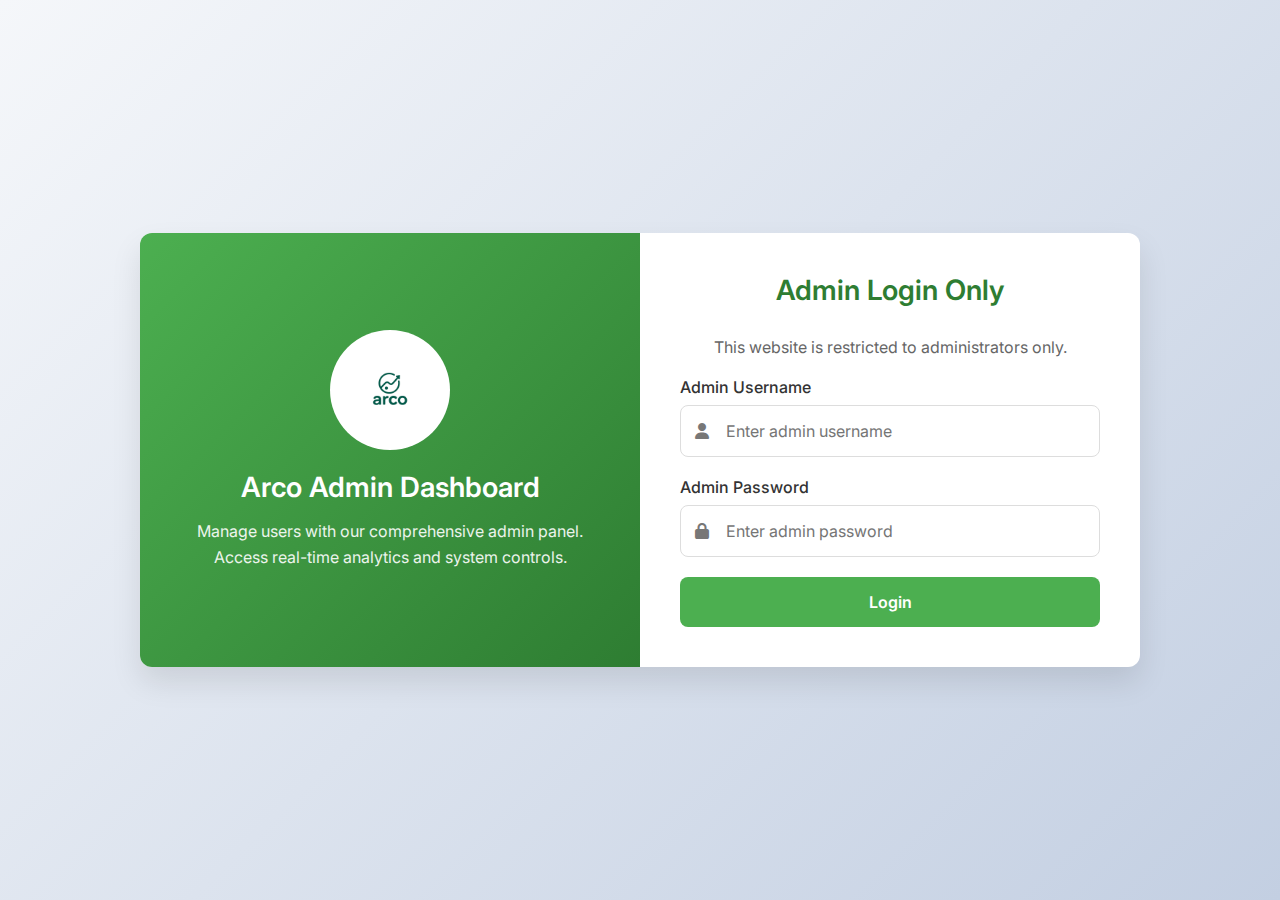
<file: arco_api/index.html>
<!DOCTYPE html>
<html lang="en">
<head>
    <meta charset="UTF-8">
    <meta name="viewport" content="width=device-width, initial-scale=1.0">
    <title>Arco - Admin Login</title>
    <link href="https://fonts.googleapis.com/css2?family=Inter:wght@300;400;500;600;700&display=swap" rel="stylesheet">
    <link rel="stylesheet" href="https://cdnjs.cloudflare.com/ajax/libs/font-awesome/6.4.0/css/all.min.css">
    <link rel="stylesheet" href="css/style.css">
</head>
<body>
<div class="container">
    <div class="left-panel">
        <div class="logo">
            <!-- Replaced the icon with your logo image -->
            <img src="image/logo.png" alt="Arco Logo" style="width: 70px; height: 70px;">
        </div>
        <h2>Arco Admin Dashboard</h2>
        <p>Manage users with our comprehensive admin panel. Access real-time analytics and system controls.</p>
    </div>

    <div class="right-panel">
        <!-- Login Form -->
        <div id="login-section">
            <h2>Admin Login Only</h2>
            <p style="color: #666; text-align: center; margin-bottom: 20px;">
                This website is restricted to administrators only.
            </p>

            <div id="alertBox" class="alert"></div>

            <form id="loginForm">
                <div class="form-group">
                    <label for="username">Admin Username</label>
                    <div class="input-with-icon">
                        <i class="fas fa-user"></i>
                        <input type="text" id="username" placeholder="Enter admin username" required>
                    </div>
                </div>

                <div class="form-group">
                    <label for="password">Admin Password</label>
                    <div class="input-with-icon">
                        <i class="fas fa-lock"></i>
                        <input type="password" id="password" placeholder="Enter admin password" required>
                    </div>
                </div>

                <button type="submit" class="login-btn">Login</button>
            </form>
        </div>

        <!-- 2FA Verification Section -->
        <div id="verification-section" style="display: none;">
            <div class="verification-container">
                <div class="verification-icon">
                    <i class="fas fa-shield-alt"></i>
                </div>
                <h2>Admin Security Verification</h2>
                <p id="emailMessage">Verification code sent to your admin email</p>

                <div id="verificationAlert" class="alert"></div>

                <form id="verificationForm">
                    <div class="code-inputs">
                        <input type="text" class="code-input" maxlength="1" required>
                        <input type="text" class="code-input" maxlength="1" required>
                        <input type="text" class="code-input" maxlength="1" required>
                        <input type="text" class="code-input" maxlength="1" required>
                        <input type="text" class="code-input" maxlength="1" required>
                        <input type="text" class="code-input" maxlength="1" required>
                    </div>

                    <div class="form-group">
                        <button type="submit" class="login-btn" id="verify-btn">Verify Code</button>
                    </div>

                    <div class="text-center">
                        <p>Didn't receive the code? <a href="#" class="link" id="resend-code">Resend Code</a></p>
                    </div>
                </form>
            </div>
        </div>

        <!-- CAPTCHA Section -->
        <div id="captcha-section" style="display: none;">
            <div class="verification-container">
                <div class="verification-icon captcha-icon">
                    <i class="fas fa-robot"></i>
                </div>
                <h2 class="captcha-title">Admin Security Verification</h2>
                <p class="captcha-subtitle">Please complete the security check to access admin dashboard</p>

                <div class="captcha-container">
                    <p>Select the correct code:</p>
                    <div class="captcha-code" id="captcha-display">1234</div>

                    <div class="captcha-options">
                        <div class="captcha-option">1234</div>
                        <div class="captcha-option">5678</div>
                        <div class="captcha-option">9012</div>
                    </div>
                </div>

                <div class="checkbox-container" id="robot-checkbox">
                    <input type="checkbox" id="not-robot">
                    <label for="not-robot">I'm not a robot</label>
                </div>

                <div class="form-group">
                    <button type="button" class="login-btn" id="verify-captcha-btn" disabled>Verify CAPTCHA</button>
                </div>
            </div>
        </div>
    </div>
</div>

<script src="js/script.js"></script>
</body>
</html>
</file>
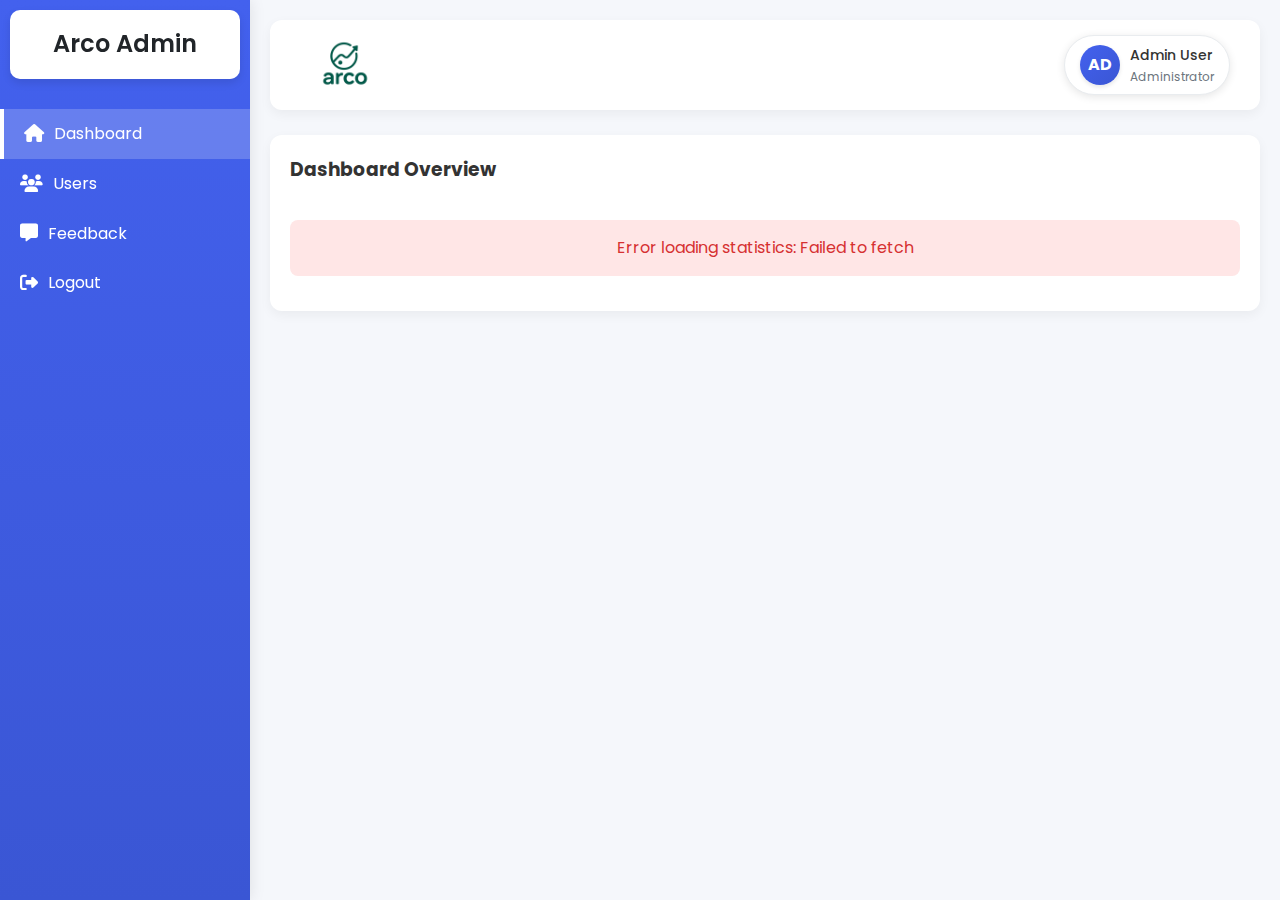
<file: arco_api/admin_dashboard.html>
<!DOCTYPE html>
<html lang="en">
<head>
    <meta charset="UTF-8">
    <meta name="viewport" content="width=device-width, initial-scale=1.0">
    <title>Admin Dashboard - Arco Admin</title>
    <link rel="stylesheet" href="https://cdnjs.cloudflare.com/ajax/libs/font-awesome/6.4.0/css/all.min.css">
    <link rel="stylesheet" href="https://fonts.googleapis.com/css2?family=Poppins:wght@300;400;500;600;700&display=swap">
    <link rel="stylesheet" href="css/dashboard.css">
</head>
<body>
<div class="container">
    <!-- Sidebar -->
    <div class="sidebar">
        <div class="sidebar-header">
            <h2>Arco Admin</h2>
        </div>
        <div class="sidebar-menu">
            <div class="menu-item active" data-page="dashboard">
                <i class="fas fa-home"></i>
                <span>Dashboard</span>
            </div>
            <div class="menu-item" data-page="users">
                <i class="fas fa-users"></i>
                <span>Users</span>
            </div>
            <div class="menu-item" data-page="feedback">
                <i class="fas fa-comment-alt"></i>
                <span>Feedback</span>
            </div>
            <div class="menu-item" id="logout-btn">
                <i class="fas fa-sign-out-alt"></i>
                <span>Logout</span>
            </div>
        </div>
    </div>

    <!-- Main Content -->
    <div class="main-content">
        <!-- Header -->
        <div class="header">
            <img src="image/logo.png" alt="Logo" class="header-logo">
            <div class="user-info">
                <div class="user-avatar">AD</div>
                <div>
                    <div style="font-weight: 500;" id="admin-name">Admin User</div>
                    <div style="font-size: 12px; color: var(--gray);">Administrator</div>
                </div>
            </div>
        </div>

        <!-- Page Content Container -->
        <div id="page-content">
            <!-- Dashboard Section (Default) -->
            <div class="page-section active" id="dashboard-section">
                <div class="dashboard-stats">
                    <h3>Dashboard Overview</h3>
                    <!-- Updated stats-grid with only feedback cards -->
                    <div class="stats-grid" id="stats-container">
                        <!-- Feedback Card -->
                        <div class="stat-card feedback">
                            <h4>Feedback</h4>
                            <div class="stat-value" id="total-feedback-count">0</div>
                            <div class="stat-label">Total Reviews</div>
                        </div>

                        <!-- New Unread Feedback Card -->
                        <div class="stat-card unread-feedback">
                            <h4>Unread Feedback</h4>
                            <div class="stat-value" id="unread-feedback-count">0</div>
                            <div class="stat-label">Requires Attention</div>
                        </div>
                    </div>
                </div>
            </div>

            <!-- Users Management Section -->
            <div class="page-section" id="users-section" style="display: none;">
                <div class="user-management">
                    <!-- Updated user-management-header without Refresh button -->
                    <div class="user-management-header">
                        <h3>User Management</h3>
                        <div style="display: flex; gap: 10px;">
                            <button class="filter-btn" id="filter-admin-btn" onclick="filterUsers('admin')">
                                <i class="fas fa-user-shield"></i> Admin
                            </button>
                            <button class="filter-btn" id="filter-user-btn" onclick="filterUsers('user')">
                                <i class="fas fa-user"></i> User
                            </button>
                            <button class="filter-btn" id="filter-archived-btn" onclick="filterUsers('archived')">
                                <i class="fas fa-archive"></i> Archived
                            </button>
                        </div>
                    </div>

                    <!-- Loading State -->
                    <div id="users-loading" class="loading">
                        <i class="fas fa-spinner fa-spin" style="font-size: 24px; margin-bottom: 10px;"></i>
                        <p>Loading users...</p>
                    </div>

                    <!-- Error State -->
                    <div id="users-error" class="error" style="display: none;"></div>

                    <!-- Users Table -->
                    <div id="users-table-container" style="display: none;">
                        <table class="user-table">
                            <thead>
                            <tr>
                                <th>Name</th>
                                <th>Email</th>
                                <th>Role</th>
                                <th>Status</th>
                                <th>Actions</th>
                            </tr>
                            </thead>
                            <tbody id="users-table-body">
                            <!-- Users will be populated here by JavaScript -->
                            </tbody>
                        </table>
                    </div>
                </div>
            </div>

            <!-- Feedback Section - Updated with Archive/Restore functionality -->
            <div class="page-section" id="feedback-section" style="display: none;">
                <div class="feedback-management">
                    <div class="user-management-header">
                        <h3>User Feedback</h3>
                        <button class="refresh-btn" onclick="loadFeedback()">
                            <i class="fas fa-sync-alt"></i> Refresh Feedback
                        </button>
                    </div>

                    <!-- Loading State -->
                    <div id="feedback-loading" class="loading">
                        <i class="fas fa-spinner fa-spin" style="font-size: 24px; margin-bottom: 10px;"></i>
                        <p>Loading feedback...</p>
                    </div>

                    <!-- Error State -->
                    <div id="feedback-error" class="error" style="display: none;"></div>

                    <!-- Feedback Stats -->
                    <div class="feedback-stats" id="feedback-stats" style="display: none;">
                        <div class="stats-grid">
                            <div class="stat-card">
                                <h4>Total Feedback</h4>
                                <div class="stat-value" id="total-feedback">0</div>
                                <div class="stat-label">All Time</div>
                            </div>
                            <div class="stat-card">
                                <h4>Archived</h4>
                                <div class="stat-value" id="archived-feedback">0</div>
                                <div class="stat-label">Archived Feedback</div>
                            </div>
                            <div class="stat-card">
                                <h4>This Month</h4>
                                <div class="stat-value" id="monthly-feedback">0</div>
                                <div class="stat-label">Current Month</div>
                            </div>
                        </div>
                    </div>

                    <!-- Feedback Filters -->
                    <div class="feedback-filters" id="feedback-filters" style="display: none;">
                        <div class="filter-group">
                            <label for="rating-filter">Rating:</label>
                            <select id="rating-filter">
                                <option value="all">All Ratings</option>
                                <option value="5">5 Stars</option>
                                <option value="4">4 Stars</option>
                                <option value="3">3 Stars</option>
                                <option value="2">2 Stars</option>
                                <option value="1">1 Star</option>
                            </select>
                        </div>
                        <div class="filter-group">
                            <label for="date-filter">Date Range:</label>
                            <select id="date-filter">
                                <option value="all">All Time</option>
                                <option value="today">Today</option>
                                <option value="week">This Week</option>
                                <option value="month">This Month</option>
                            </select>
                        </div>
                        <div class="filter-group">
                            <label for="status-filter">Status:</label>
                            <select id="status-filter">
                                <option value="all">All Status</option>
                                <option value="read">Read</option>
                                <option value="unread">Unread</option>
                                <option value="archived">Archived</option>
                            </select>
                        </div>
                        <button class="filter-btn" onclick="applyFilters()">
                            <i class="fas fa-filter"></i> Apply Filters
                        </button>
                        <button class="filter-btn" onclick="showArchivedFeedback()">
                            <i class="fas fa-archive"></i> View Archived
                        </button>
                        <button class="filter-btn filter-btn-secondary" onclick="clearFilters()">
                            <i class="fas fa-times"></i> Clear Filters
                        </button>
                    </div>

                    <!-- Feedback Table Container -->
                    <div id="feedback-table-container" style="display: none;">
                        <table class="feedback-table">
                            <thead>
                            <tr>
                                <th>User</th>
                                <th>Rating</th>
                                <th>Comment</th>
                                <th>Date</th>
                                <th>Status</th>
                                <th>Actions</th>
                            </tr>
                            </thead>
                            <tbody id="feedback-table-body">
                            <!-- Feedback will be populated here by JavaScript -->
                            </tbody>
                        </table>
                    </div>

                    <!-- Archived Feedback Container -->
                    <div id="archived-feedback-container" style="display: none;">
                        <div class="user-management-header">
                            <h3>Archived Feedback</h3>
                            <button class="filter-btn" id="show-active-btn" onclick="switchToActiveFeedback()">
                                <i class="fas fa-arrow-left"></i> Back to Active Feedback
                            </button>
                        </div>
                        <table class="feedback-table">
                            <thead>
                            <tr>
                                <th>User</th>
                                <th>Rating</th>
                                <th>Comment</th>
                                <th>Date Archived</th>
                                <th>Actions</th>
                            </tr>
                            </thead>
                            <tbody id="archived-feedback-table-body">
                            <!-- Archived feedback will be populated here by JavaScript -->
                            </tbody>
                        </table>
                    </div>

                    <!-- No Feedback Message -->
                    <div id="no-feedback-message" class="empty-state" style="display: none;">
                        <i class="fas fa-comment-slash" style="font-size: 48px; margin-bottom: 16px; color: #ccc;"></i>
                        <h3>No Feedback Yet</h3>
                        <p>There is no user feedback to display at this time.</p>
                    </div>

                    <!-- Pagination Controls -->
                    <div class="pagination-controls" id="feedback-pagination" style="display: none;">
                        <button class="pagination-btn" onclick="changePage('prev')" id="prev-page">
                            <i class="fas fa-chevron-left"></i> Previous
                        </button>
                        <span class="pagination-info" id="page-info">Page 1 of 1</span>
                        <button class="pagination-btn" onclick="changePage('next')" id="next-page">
                            Next <i class="fas fa-chevron-right"></i>
                        </button>
                    </div>
                </div>
            </div>

            <!-- Settings Section -->
            <div class="page-section" id="settings-section" style="display: none;">
                <div class="section-content">
                    <h3>Settings</h3>
                    <p>System settings will be implemented here.</p>
                </div>
            </div>
        </div>
    </div>
</div>

<!-- Password Edit Modal -->
<div id="password-modal" class="modal" style="display: none;">
    <div class="modal-content">
        <div class="modal-header">
            <h3>Change Password</h3>
            <span class="close">&times;</span>
        </div>
        <div class="modal-body">
            <form id="password-form">
                <input type="hidden" id="edit-user-id">
                <div class="form-group">
                    <label for="new-password">New Password</label>
                    <input type="password" id="new-password" required minlength="8">
                    <small>Password must be at least 8 characters long</small>
                </div>
                <div class="form-group">
                    <label for="confirm-password">Confirm Password</label>
                    <input type="password" id="confirm-password" required>
                </div>
                <div class="form-actions">
                    <button type="button" class="btn-cancel" onclick="closePasswordModal()">Cancel</button>
                    <button type="submit" class="btn-save">Change Password</button>
                </div>
            </form>
        </div>
    </div>
</div>

<!-- Logout Confirmation Modal -->
<div id="logout-modal" class="modal" style="display: none;">
    <div class="modal-content">
        <div class="modal-header">
            <h3>Confirm Logout</h3>
            <span class="close">&times;</span>
        </div>
        <div class="modal-body">
            <p>Are you sure you want to logout?</p>
        </div>
        <div class="modal-footer">
            <button class="btn-cancel" id="logout-cancel">Cancel</button>
            <button class="btn-save" id="logout-confirm">Logout</button>
        </div>
    </div>
</div>

<script src="js/dashboard.js"></script>
</body>
</html>
</file>
<file: arco_api/css/style.css>
* {
    margin: 0;
    padding: 0;
    box-sizing: border-box;
    font-family: 'Inter', sans-serif;
}

body {
    background: linear-gradient(135deg, #f5f7fa 0%, #c3cfe2 100%);
    min-height: 100vh;
    display: flex;
    justify-content: center;
    align-items: center;
    padding: 20px;
}

.container {
    display: flex;
    max-width: 1000px;
    width: 100%;
    background: white;
    border-radius: 12px;
    overflow: hidden;
    box-shadow: 0 15px 30px rgba(0, 0, 0, 0.1);
}

.left-panel {
    flex: 1;
    background: linear-gradient(135deg, #4CAF50 0%, #2E7D32 100%);
    color: white;
    padding: 40px;
    display: flex;
    flex-direction: column;
    justify-content: center;
    align-items: center;
    text-align: center;
}

.logo {
    width: 120px;
    height: 120px;
    background: white;
    border-radius: 50%;
    display: flex;
    justify-content: center;
    align-items: center;
    margin-bottom: 20px;
    overflow: hidden; /* Added to ensure the image stays within the circular container */
}

.logo img {
    max-width: 70px; /* Adjust as needed for your logo */
    max-height: 70px; /* Adjust as needed for your logo */
    object-fit: contain; /* Ensures the logo maintains its aspect ratio */
}

.logo i {
    font-size: 50px;
    color: #4CAF50;
}

.left-panel h2 {
    font-size: 28px;
    margin-bottom: 15px;
    font-weight: 600;
}

.left-panel p {
    font-size: 16px;
    opacity: 0.9;
    line-height: 1.6;
}

.right-panel {
    flex: 1;
    padding: 40px;
    display: flex;
    flex-direction: column;
    justify-content: center;
}

.right-panel h2 {
    color: #2E7D32;
    font-size: 28px;
    margin-bottom: 30px;
    text-align: center;
    font-weight: 600;
}

.form-group {
    margin-bottom: 20px;
}

.form-group label {
    display: block;
    margin-bottom: 8px;
    font-weight: 500;
    color: #333;
}

.input-with-icon {
    position: relative;
}

.input-with-icon i {
    position: absolute;
    left: 15px;
    top: 50%;
    transform: translateY(-50%);
    color: #777;
}

.input-with-icon input {
    width: 100%;
    padding: 15px 15px 15px 45px;
    border: 1px solid #ddd;
    border-radius: 8px;
    font-size: 16px;
    transition: border-color 0.3s;
}

.input-with-icon input:focus {
    border-color: #4CAF50;
    outline: none;
}

.remember-forgot {
    display: flex;
    justify-content: space-between;
    align-items: center;
    margin-bottom: 20px;
}

.remember {
    display: flex;
    align-items: center;
}

.remember input {
    margin-right: 8px;
}

.forgot {
    color: #4CAF50;
    text-decoration: none;
    font-weight: 500;
}

.forgot:hover {
    text-decoration: underline;
}

.login-btn {
    background: #4CAF50;
    color: white;
    border: none;
    padding: 15px;
    border-radius: 8px;
    font-size: 16px;
    font-weight: 600;
    cursor: pointer;
    transition: background 0.3s;
    width: 100%;
}

.login-btn:hover {
    background: #2E7D32;
}

.alert {
    padding: 15px;
    border-radius: 8px;
    margin-bottom: 20px;
    display: none;
}

.alert-error {
    background: #ffebee;
    color: #c62828;
    border: 1px solid #ef9a9a;
}

.alert-success {
    background: #e8f5e9;
    color: #2e7d32;
    border: 1px solid #a5d6a7;
}

/* 2FA Verification Styles */
.verification-container {
    text-align: center;
}

.verification-icon {
    width: 80px;
    height: 80px;
    background-color: #00B8D4;
    border-radius: 16px;
    display: flex;
    align-items: center;
    justify-content: center;
    margin: 0 auto 20px;
}

.verification-icon i {
    color: white;
    font-size: 40px;
}

.captcha-icon {
    background-color: #4CAF50;
}

.captcha-title {
    color: #4CAF50;
}

.captcha-subtitle {
    color: #666;
    margin-top: 8px;
    margin-bottom: 20px;
}

.code-inputs {
    display: flex;
    justify-content: center;
    gap: 10px;
    margin: 20px 0;
}

.code-input {
    width: 50px;
    height: 50px;
    text-align: center;
    font-size: 24px;
    border: 2px solid #ddd;
    border-radius: 8px;
}

.code-input:focus {
    border-color: #4CAF50;
    outline: none;
}

/* CAPTCHA Styles */
.captcha-container {
    background-color: #f1f1f1;
    padding: 20px;
    border-radius: 8px;
    margin: 20px 0;
    text-align: center;
}

.captcha-code {
    font-size: 32px;
    font-weight: bold;
    letter-spacing: 8px;
    color: #4CAF50;
    margin: 10px 0;
    padding: 15px;
    background-color: white;
    border: 1px solid #ddd;
    border-radius: 4px;
}

.captcha-options {
    display: grid;
    grid-template-columns: repeat(3, 1fr);
    gap: 10px;
    margin: 20px 0;
}

.captcha-option {
    padding: 15px;
    border: 2px solid #ddd;
    border-radius: 8px;
    text-align: center;
    cursor: pointer;
    transition: all 0.3s;
}

.captcha-option.selected {
    border-color: #4CAF50;
    background-color: rgba(76, 175, 80, 0.1);
}

.checkbox-container {
    display: flex;
    align-items: center;
    margin: 20px 0;
    padding: 15px;
    border: 1px solid #ddd;
    border-radius: 8px;
    cursor: pointer;
}

.checkbox-container input {
    width: auto;
    margin-right: 10px;
}

.text-center {
    text-align: center;
}

.link {
    color: #4CAF50;
    text-decoration: none;
    font-weight: 500;
}

.link:hover {
    text-decoration: underline;
}

@media (max-width: 768px) {
    .container {
        flex-direction: column;
    }

    .left-panel {
        padding: 30px;
    }

    .right-panel {
        padding: 30px;
    }

    .code-inputs {
        gap: 5px;
    }

    .code-input {
        width: 40px;
        height: 40px;
        font-size: 18px;
    }
}
</file>
<file: arco_api/css/dashboard.css>
:root {
    --primary: #4361ee;      /* Primary blue */
    --secondary: #3a56d4;    /* Slightly darker blue */
    --success: #4cc9f0;      /* Light blue */
    --info: #4895ef;         /* Medium blue */
    --warning: #f8961e;      /* Orange */
    --danger: #dc3545;       /* Changed to red instead of pink */
    --light: #f8f9fa;
    --dark: #212529;
    --gray: #6c757d;
    --light-gray: #e9ecef;
    --sidebar-width: 250px;
    --header-height: 70px;
    --card-border-radius: 12px;
    --transition: all 0.3s ease;
}

* {
    margin: 0;
    padding: 0;
    box-sizing: border-box;
}

body {
    font-family: 'Poppins', sans-serif;
    background-color: #f5f7fb;
    color: #333;
    line-height: 1.6;
    overflow-x: hidden;
}

.container {
    display: flex;
    min-height: 100vh;
}

/* Sidebar Styles */
.sidebar {
    width: var(--sidebar-width);
    background: linear-gradient(180deg, var(--primary) 0%, var(--secondary) 100%);
    color: white;
    height: 100vh;
    position: fixed;
    transition: var(--transition);
    z-index: 1000;
    box-shadow: 0 0 15px rgba(0, 0, 0, 0.1);
}

.sidebar-header {
    padding: 15px;
    text-align: center;
    border-bottom: 1px solid rgba(255, 255, 255, 0.1);
    display: flex;
    flex-direction: column;
    align-items: center;
    background-color: white;
    border-radius: 10px;
    margin: 10px;
    padding: 15px 10px;
    box-shadow: 0 4px 8px rgba(0, 0, 0, 0.1);
}

.sidebar-logo {
    max-width: 70%;
    max-height: 50px;
    margin-bottom: 10px;
    object-fit: contain;
}

.sidebar-header h2 {
    font-size: 1.5rem;
    font-weight: 600;
    color: var(--dark);
}

.sidebar-menu {
    padding: 20px 0;
}

.menu-item {
    padding: 12px 20px;
    display: flex;
    align-items: center;
    transition: var(--transition);
    cursor: pointer;
}

.menu-item:hover {
    background-color: rgba(255, 255, 255, 0.1);
}

.menu-item.active {
    background-color: rgba(255, 255, 255, 0.2);
    border-left: 4px solid white;
}

.menu-item i {
    margin-right: 10px;
    font-size: 18px;
}

/* Main Content */
.main-content {
    flex: 1;
    margin-left: var(--sidebar-width);
    padding: 20px;
    transition: var(--transition);
}

/* Header */
.header {
    display: flex;
    justify-content: space-between;
    align-items: center;
    background-color: white;
    padding: 15px 30px;
    border-radius: var(--card-border-radius);
    box-shadow: 0 4px 12px rgba(0, 0, 0, 0.05);
    margin-bottom: 25px;
}

.header-logo {
    height: 60px;
    width: auto;
    object-fit: contain;
}

.user-info {
    display: flex;
    align-items: center;
    background: white;
    padding: 8px 15px;
    border-radius: 30px;
    box-shadow: 0 2px 8px rgba(0, 0, 0, 0.1);
    border: 1px solid var(--light-gray);
}

.user-avatar {
    width: 40px;
    height: 40px;
    border-radius: 50%;
    background: linear-gradient(135deg, var(--primary) 0%, var(--secondary) 100%);
    color: white;
    display: flex;
    align-items: center;
    justify-content: center;
    font-weight: 700;
    font-size: 16px;
    margin-right: 10px;
    box-shadow: 0 2px 4px rgba(0, 0, 0, 0.1);
}

.user-info > div {
    text-align: left;
}

.user-info > div div:first-child {
    font-weight: 600;
    font-size: 14px;
}

.user-info > div div:last-child {
    font-size: 11px;
    color: var(--gray);
}

/* Page Sections */
.page-section {
    display: none;
}

.page-section.active {
    display: block;
}

/* User Management */
.user-management {
    background: white;
    padding: 20px;
    border-radius: var(--card-border-radius);
    box-shadow: 0 4px 12px rgba(0, 0, 0, 0.05);
    margin-bottom: 30px;
}

.user-management-header {
    display: flex;
    justify-content: space-between;
    align-items: center;
    margin-bottom: 20px;
}

.user-management-header h3 {
    font-size: 18px;
    color: var(--dark);
    font-weight: 600;
}

.user-management-header > div {
    display: flex;
    gap: 10px;
    flex-wrap: wrap;
    align-items: center;
}

.user-table {
    width: 100%;
    border-collapse: collapse;
}

.user-table th, .user-table td {
    padding: 12px 15px;
    text-align: left;
    border-bottom: 1px solid var(--light-gray);
}

.user-table th {
    background-color: var(--light);
    font-weight: 600;
    color: var(--gray);
}

.user-table tr:hover {
    background-color: var(--light);
}

.status {
    padding: 5px 10px;
    border-radius: 20px;
    font-size: 12px;
    font-weight: 500;
}

.status.active {
    background-color: rgba(46, 204, 113, 0.2);
    color: #27ae60;
}

.status.inactive {
    background-color: rgba(235, 87, 87, 0.2);
    color: #e74c3c;
}

.status.unread {
    background-color: rgba(52, 152, 219, 0.2);
    color: #3498db;
}

.status.read {
    background-color: rgba(46, 204, 113, 0.2);
    color: #27ae60;
}

.status.archived {
    background-color: rgba(108, 117, 125, 0.2);
    color: #6c757d;
}

.action-btn {
    padding: 6px 12px;
    border: none;
    border-radius: 4px;
    cursor: pointer;
    font-size: 12px;
    font-weight: 500;
    transition: var(--transition);
}

.btn-edit {
    background-color: rgba(52, 152, 219, 0.2);
    color: #3498db;
}

.btn-delete {
    background-color: rgba(231, 76, 60, 0.2);
    color: #e74c3c;
    margin-left: 8px;
}

.btn-view {
    background-color: rgba(46, 204, 113, 0.2);
    color: #27ae60;
    margin-left: 8px;
}

.btn-archive {
    background-color: rgba(108, 117, 125, 0.2);
    color: #6c757d;
    margin-left: 8px;
}

.btn-edit:hover {
    background-color: #3498db;
    color: white;
}

.btn-delete:hover {
    background-color: #e74c3c;
    color: white;
}

.btn-view:hover {
    background-color: #27ae60;
    color: white;
}

.btn-archive:hover {
    background-color: #6c757d;
    color: white;
}

/* Style for admin users rows */
.admin-user {
    background-color: rgba(67, 97, 238, 0.05);
}

.admin-user:hover {
    background-color: rgba(67, 97, 238, 0.1);
}

.admin-badge {
    background-color: rgba(67, 97, 238, 0.2);
    color: var(--primary);
    padding: 2px 8px;
    border-radius: 12px;
    font-size: 10px;
    font-weight: 600;
    margin-left: 5px;
    text-transform: uppercase;
}

/* Add a subtle separator between admin and regular users */
.admin-user:last-of-type {
    border-bottom: 2px solid var(--light-gray);
}

/* Dashboard Stats */
.dashboard-stats {
    background: white;
    padding: 20px;
    border-radius: var(--card-border-radius);
    box-shadow: 0 4px 12px rgba(0, 0, 0, 0.05);
    margin-bottom: 25px;
}

.stats-grid {
    display: grid;
    grid-template-columns: repeat(auto-fit, minmax(250px, 1fr));
    gap: 20px;
    margin-top: 20px;
}

.stat-card {
    color: white;
    padding: 20px;
    border-radius: var(--card-border-radius);
    text-align: center;
    transition: var(--transition);
    box-shadow: 0 4px 8px rgba(0, 0, 0, 0.1);
    background: linear-gradient(135deg, var(--primary) 0%, var(--secondary) 100%);
}

.stat-card:hover {
    transform: translateY(-5px);
    box-shadow: 0 8px 16px rgba(0, 0, 0, 0.15);
}

.stat-card h4 {
    font-size: 16px;
    margin-bottom: 10px;
    opacity: 0.9;
    font-weight: 500;
    text-transform: none; /* Fix for Admin Users capitalization */
}

.stat-card .stat-value {
    font-size: 32px;
    font-weight: 700;
    margin-bottom: 5px;
}

.stat-card .stat-label {
    font-size: 14px;
    opacity: 0.9;
}

/* Section Content */
.section-content {
    background: white;
    padding: 20px;
    border-radius: var(--card-border-radius);
    box-shadow: 0 4px 12px rgba(0, 0, 0, 0.05);
}

/* Loading and Error States */
.loading {
    text-align: center;
    padding: 40px;
    color: var(--gray);
}

.error {
    background: #ffe6e6;
    color: #d63031;
    padding: 15px;
    border-radius: 8px;
    margin: 15px 0;
    text-align: center;
}

.refresh-btn {
    background: var(--primary);
    color: white;
    border: none;
    padding: 10px 20px;
    border-radius: 6px;
    cursor: pointer;
    font-weight: 500;
    display: flex;
    align-items: center;
    transition: var(--transition);
}

.refresh-btn:hover {
    background: var(--secondary);
}

.refresh-btn i {
    margin-right: 8px;
}

/* Feedback Management */
.feedback-management {
    background: white;
    padding: 20px;
    border-radius: var(--card-border-radius);
    box-shadow: 0 4px 12px rgba(0, 0, 0, 0.05);
    margin-bottom: 30px;
}

/* Feedback Stats */
.feedback-stats {
    margin-bottom: 20px;
}

/* Enhanced filter styles */
.filter-group {
    display: flex;
    flex-direction: column;
    gap: 5px;
    flex: 1;
    min-width: 120px;
}

.filter-group label {
    font-size: 12px;
    font-weight: 600;
    color: var(--gray);
    margin-bottom: 4px;
}

.filter-group select {
    padding: 8px 12px;
    border: 1px solid var(--light-gray);
    border-radius: 4px;
    background-color: white;
    font-size: 14px;
}

.filter-group select:focus {
    outline: none;
    border-color: var(--primary);
    box-shadow: 0 0 0 2px rgba(67, 97, 238, 0.2);
}

/* Active filter indicator */
.filter-group select:not([value="all"]) {
    border-color: var(--primary);
    background-color: rgba(67, 97, 238, 0.05);
}

/* Feedback Filters */
.feedback-filters {
    display: flex;
    gap: 15px;
    align-items: center;
    margin-bottom: 20px;
    padding: 15px;
    background-color: #f8f9fa;
    border-radius: var(--card-border-radius);
}

.filter-btn {
    background: var(--primary);
    color: white;
    border: none;
    padding: 8px 16px;
    border-radius: 6px;
    cursor: pointer;
    font-weight: 500;
    display: flex;
    align-items: center;
    transition: var(--transition);
    align-self: flex-end;
    white-space: nowrap;
}

.filter-btn:hover {
    background: var(--secondary);
    transform: translateY(-1px);
}

.filter-btn i {
    margin-right: 8px;
}

.filter-btn-secondary {
    background-color: var(--gray);
}

.filter-btn-secondary:hover {
    background-color: var(--dark);
}

.filter-btn.archived {
    background-color: rgba(108, 117, 125, 0.2);
    color: #6c757d;
}

.filter-btn.archived:hover,
.filter-btn.archived.active {
    background-color: #6c757d;
    color: white;
}

.filter-btn.active {
    background-color: var(--secondary);
    box-shadow: 0 2px 8px rgba(0, 0, 0, 0.15);
}

/* Feedback Table */
.feedback-table {
    width: 100%;
    border-collapse: collapse;
    margin-top: 20px;
}

.feedback-table th, .feedback-table td {
    padding: 12px 15px;
    text-align: left;
    border-bottom: 1px solid var(--light-gray);
}

.feedback-table th {
    background-color: #f8f9fa;
    font-weight: 600;
    color: var(--gray);
}

.feedback-table tr:hover {
    background-color: #f8f9fa;
}

/* Star Ratings */
.fa-star {
    font-family: 'Font Awesome 6 Free';
    font-weight: 900;
}

.fa-star.active {
    color: var(--warning);
}

.fa-star.inactive {
    color: var(--light-gray);
}

/* Empty State */
.empty-state {
    text-align: center;
    padding: 40px;
    color: var(--gray);
}

.empty-state i {
    font-size: 48px;
    margin-bottom: 16px;
    color: #ccc;
}

.empty-state h3 {
    margin-bottom: 8px;
    color: var(--dark);
}

.empty-state p {
    color: var(--gray);
}

/* Pagination Controls */
.pagination-controls {
    display: flex;
    justify-content: center;
    align-items: center;
    gap: 15px;
    margin-top: 20px;
    padding: 15px;
}

.pagination-btn {
    background: var(--primary);
    color: white;
    border: none;
    padding: 8px 16px;
    border-radius: 6px;
    cursor: pointer;
    font-weight: 500;
    display: flex;
    align-items: center;
    transition: var(--transition);
}

.pagination-btn:hover:not(:disabled) {
    background: var(--secondary);
}

.pagination-btn:disabled {
    background-color: var(--light-gray);
    color: var(--gray);
    cursor: not-allowed;
}

.pagination-btn i {
    margin: 0 5px;
}

.pagination-info {
    font-weight: 500;
    color: var(--dark);
}

/* Style for user role text */
.user-role {
    font-weight: 500;
    padding: 4px 10px;
    border-radius: 12px;
    font-size: 12px;
    display: inline-block;
}

.user-role.user {
    background-color: rgba(76, 201, 240, 0.2);
    color: #3fb0d4;
}

.user-role.admin {
    background-color: rgba(67, 97, 238, 0.2);
    color: var(--primary);
}

.user-badge {
    background-color: rgba(40, 167, 69, 0.2);
    color: var(--success);
    padding: 2px 8px;
    border-radius: 12px;
    font-size: 10px;
    font-weight: 600;
    margin-left: 5px;
    text-transform: uppercase;
}

/* Feedback Preview Card */
.feedback-preview-card {
    background: white;
    padding: 20px;
    border-radius: var(--card-border-radius);
    box-shadow: 0 4px 12px rgba(0, 0, 0, 0.05);
    margin-bottom: 25px;
}

.feedback-preview-header {
    display: flex;
    justify-content: space-between;
    align-items: center;
    margin-bottom: 15px;
    padding-bottom: 10px;
    border-bottom: 1px solid var(--light-gray);
}

.feedback-preview-header h3 {
    font-size: 18px;
    color: var(--dark);
    font-weight: 600;
}

.view-all-btn {
    background: transparent;
    color: var(--primary);
    border: 1px solid var(--primary);
    padding: 6px 12px;
    border-radius: 4px;
    cursor: pointer;
    font-size: 12px;
    font-weight: 500;
    transition: var(--transition);
}

.view-all-btn:hover {
    background: var(--primary);
    color: white;
}

.feedback-preview-content {
    max-height: 300px;
    overflow-y: auto;
}

.feedback-preview-item {
    padding: 12px;
    border-bottom: 1px solid var(--light-gray);
    cursor: pointer;
    transition: var(--transition);
}

.feedback-preview-item:hover {
    background-color: #f8f9fa;
}

.feedback-preview-item:last-child {
    border-bottom: none;
}

.feedback-preview-title {
    font-weight: 600;
    margin-bottom: 5px;
    color: var(--dark);
}

.feedback-preview-meta {
    display: flex;
    justify-content: space-between;
    font-size: 12px;
    color: var(--gray);
}

/* Modal Buttons */
.modal-buttons {
    display: flex;
    justify-content: flex-end;
    gap: 10px;
    margin-top: 20px;
    padding: 15px;
    border-top: 1px solid var(--light-gray);
}

.btn-cancel {
    background-color: var(--gray);
    color: white;
    border: none;
    padding: 10px 20px;
    border-radius: 6px;
    cursor: pointer;
    font-weight: 500;
    transition: var(--transition);
}

.btn-save {
    background-color: var(--primary);
    color: white;
    border: none;
    padding: 10px 20px;
    border-radius: 6px;
    cursor: pointer;
    font-weight: 500;
    transition: var(--transition);
}

.btn-cancel:hover {
    background-color: var(--dark);
    transform: translateY(-1px);
}

.btn-save:hover {
    background-color: var(--secondary);
    transform: translateY(-1px);
}

/* For smaller modals */
.modal-buttons.compact {
    padding: 10px;
    margin-top: 15px;
}

/* Responsive Design */
@media (max-width: 992px) {
    .sidebar {
        width: 70px;
        overflow: hidden;
    }

    .sidebar-header h2, .menu-item span {
        display: none;
    }

    .menu-item {
        justify-content: center;
    }

    .menu-item i {
        margin-right: 0;
        font-size: 20px;
    }

    .main-content {
        margin-left: 70px;
    }
}

@media (max-width: 768px) {
    .header {
        flex-direction: column;
        gap: 15px;
    }

    .user-info {
        width: 100%;
        justify-content: center;
    }

    .stats-grid {
        grid-template-columns: 1fr;
    }

    .feedback-filters {
        flex-direction: column;
        align-items: stretch;
    }

    .filter-group {
        width: 100%;
    }

    .filter-btn {
        align-self: stretch;
        justify-content: center;
    }
}

@media (max-width: 576px) {
    .main-content {
        padding: 15px;
    }

    .user-management-header {
    flex-direction: column;
    align-items: flex-start;
    gap: 15px;
    }

    .user-table {
    display: block;
    overflow-x: auto;
    }

    .pagination-controls {
    flex-direction: column;
    gap: 10px;
    }

    .modal-buttons {
    flex-direction: column;
    }

    .btn-cancel, .btn-save {
    width: 100%;
    text-align: center;
    }
}

/* Add these styles to improve the archived feedback display */
#archived-feedback-container {
    background: #f8f9fa;
    padding: 20px;
    border-radius: var(--card-border-radius);
    margin-top: 20px;
    border-left: 4px solid var(--warning);
}

.archived-header {
    display: flex;
    justify-content: space-between;
    align-items: center;
    margin-bottom: 15px;
    padding-bottom: 10px;
    border-bottom: 1px solid var(--light-gray);
}

.archived-header h3 {
    color: var(--warning);
    font-weight: 600;
}

.empty-archived {
    text-align: center;
    padding: 40px;
    color: var(--gray);
}

.empty-archived i {
    font-size: 48px;
    margin-bottom: 16px;
    color: #ccc;
}

/* Additional styles for better visual feedback */
.feedback-preview-item.unread {
    background-color: rgba(52, 152, 219, 0.1);
    border-left: 3px solid var(--info);
}

.feedback-preview-item.unread:hover {
    background-color: rgba(52, 152, 219, 0.15);
}

.unread-badge {
    background-color: var(--info);
    color: white;
    padding: 2px 8px;
    border-radius: 12px;
    font-size: 10px;
    font-weight: 600;
    margin-left: 8px;
}

.feedback-avatar {
    width: 35px;
    height: 35px;
    border-radius: 50%;
    background: linear-gradient(135deg, var(--primary) 0%, var(--secondary) 100%);
    color: white;
    display: flex;
    align-items: center;
    justify-content: center;
    font-weight: 600;
    font-size: 14px;
    margin-right: 10px;
}

.feedback-user {
    display: flex;
    align-items: center;
    margin-bottom: 8px;
}

.feedback-name {
    font-weight: 600;
    color: var(--dark);
}

.feedback-rating {
    margin-bottom: 8px;
}

.feedback-comment {
    color: var(--gray);
    margin-bottom: 8px;
    line-height: 1.4;
}

.feedback-meta {
    display: flex;
    justify-content: space-between;
    font-size: 12px;
    color: var(--gray);
}

.no-feedback-preview {
    text-align: center;
    padding: 30px;
    color: var(--gray);
}

.no-feedback-preview i {
    font-size: 48px;
    margin-bottom: 16px;
    color: #ccc;
}

/* Fix for capitalization issue */
.stat-card h4,
.stat-card .stat-label {
    text-transform: capitalize !important;
    font-weight: 600;
}

/* Specifically target the admin users stat card if needed */
.admin-users-stat .stat-card h4,
.admin-users-stat .stat-card .stat-label {
    text-transform: capitalize !important;
    font-weight: 600;
}
</file>
